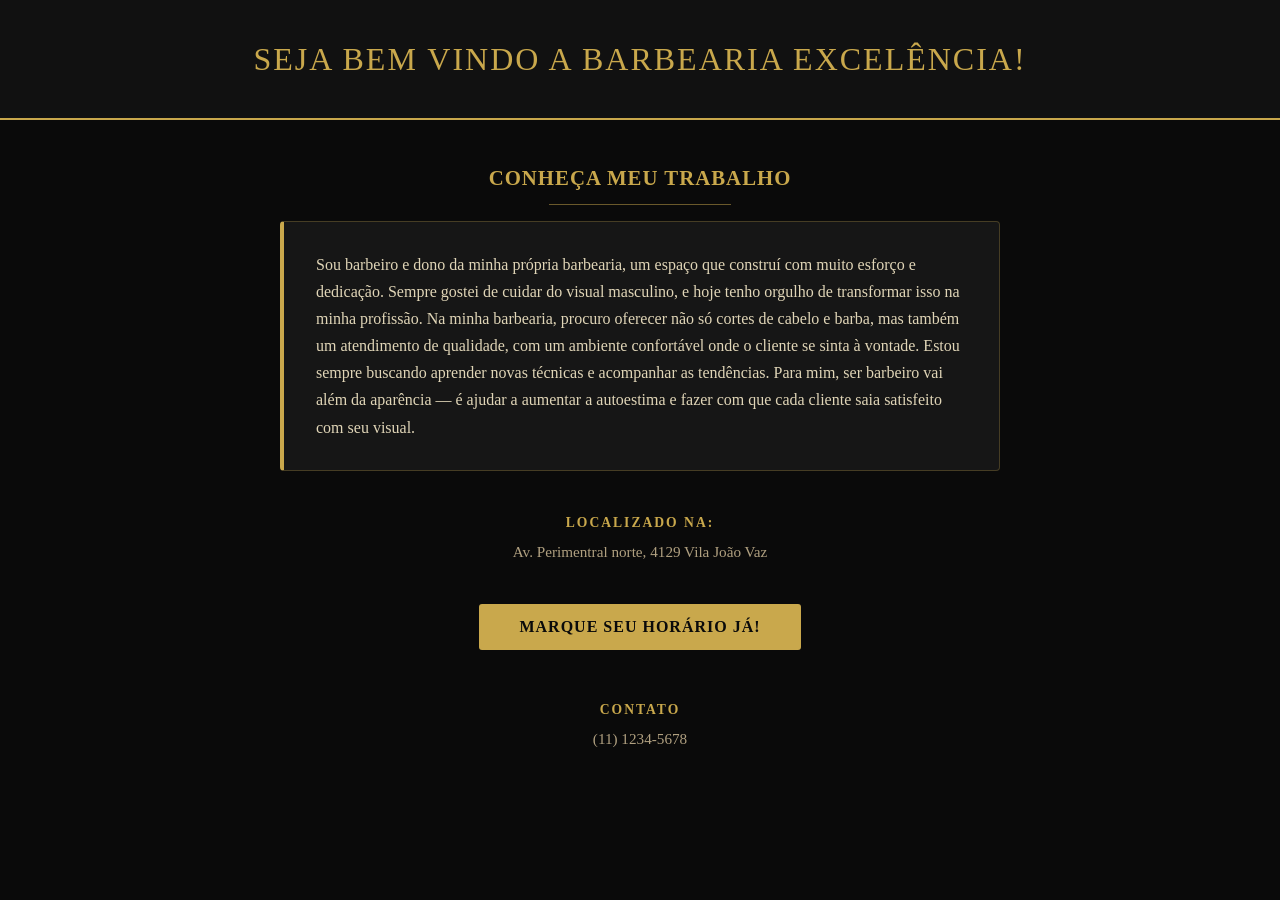
<file: SiteBarbearia/index.html>
<!DOCTYPE html>
<html lang="pt-br">
<head>
    <meta charset="UTF-8">
    <meta name="viewport" content="width=device-width, initial-scale=1.0">
    <title>Barbearia</title>
    <link rel="stylesheet" href="style.css">
</head>
<body>
<div class="container">

<header>
<h1> Seja bem vindo a Barbearia Excelência! </h1>
</header>
</div>
<h2>Conheça meu trabalho</h2>
<div class="card">
<p>Sou barbeiro e dono da minha própria barbearia, um espaço que construí com muito esforço e dedicação. Sempre gostei de cuidar do visual masculino, e hoje tenho orgulho de transformar isso na minha profissão.

Na minha barbearia, procuro oferecer não só cortes de cabelo e barba, mas também um atendimento de qualidade, com um ambiente confortável onde o cliente se sinta à vontade. Estou sempre buscando aprender novas técnicas e acompanhar as tendências.

Para mim, ser barbeiro vai além da aparência — é ajudar a aumentar a autoestima e fazer com que cada cliente saia satisfeito com seu visual.</p>
</div>


<h4>localizado na:</h4>
<p>Av. Perimentral norte, 4129
    Vila João Vaz
</p>

<button>
<a href="pagina.html">Marque seu horário já!</a>
</button>


<h4>Contato</h4>
<p>(11) 1234-5678</p>


</body>
</html>
</file>
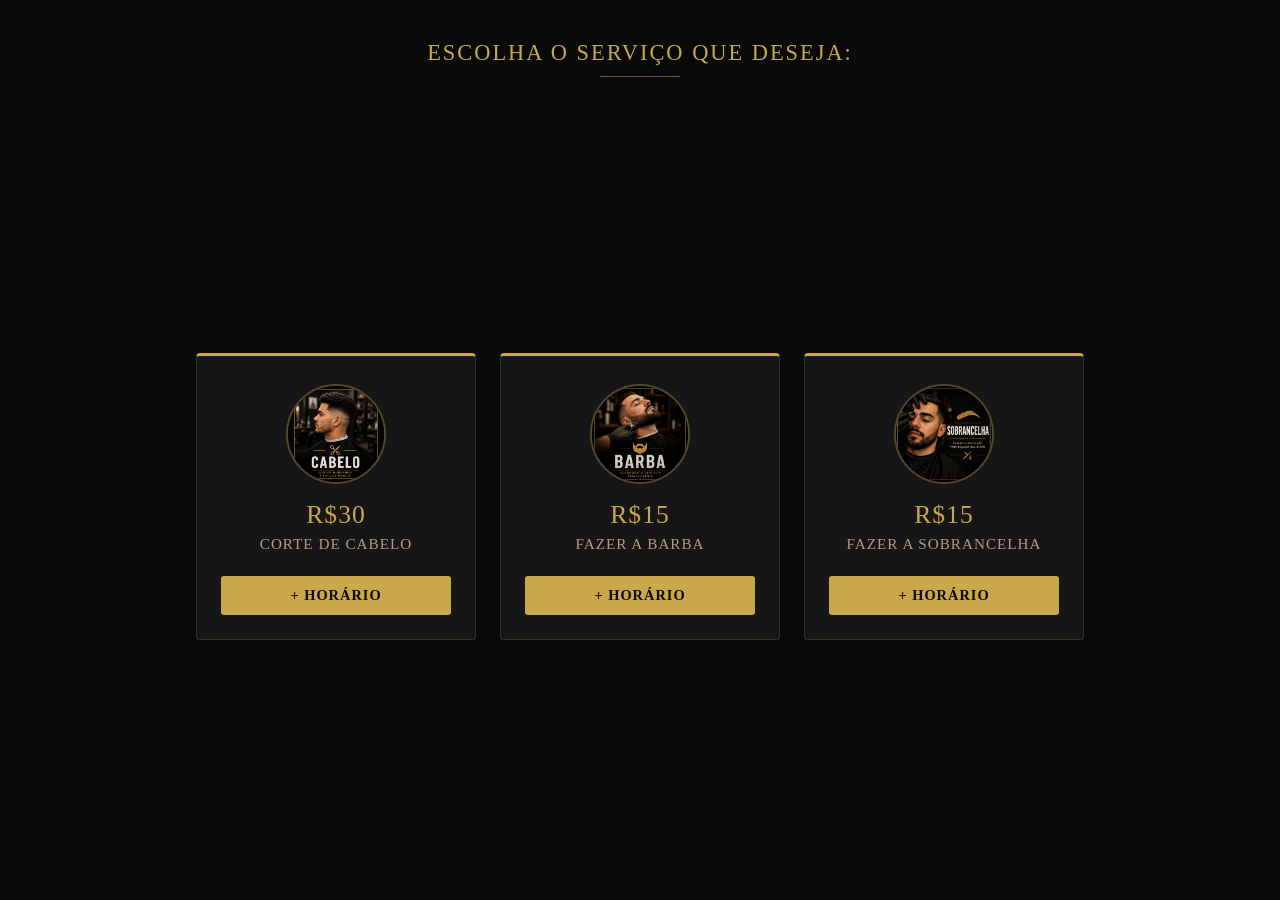
<file: SiteBarbearia/pagina.html>
<!DOCTYPE html>
<html lang="pt-br">
<head>
    <meta charset="UTF-8">
    <meta name="viewport" content="width=device-width, initial-scale=1.0">
    <title>Barbearia</title>
    <link rel="stylesheet" href="style2.css">
</head>
<body>
    
<H1>Escolha o serviço que deseja:</H1>

<div class="cabelo">
<img src="CABELO.png" alt="corte de cabelo">
<h4>R$30</h4>
<p>Corte de cabelo</p>
<button onclick="window.location.href='pagina2.html'">+ Horário</button> 
</div>

<div class="barba">
<img src="BARBA.png" alt="corte de barba">
<h4>R$15</h4>
<p>Fazer a barba</p>
<button onclick="window.location.href='pagina2.html'">+ Horário</button> 
</div>

<div class="sobrancelha">       
<img src="SOBRANCELHA.png" alt="sobrancelha">
<h4>R$15</h4>
<p>Fazer a sobrancelha</p>
<button onclick="window.location.href='pagina2.html'">+ Horário</button> 
</div>




</body>
</html>
</file>
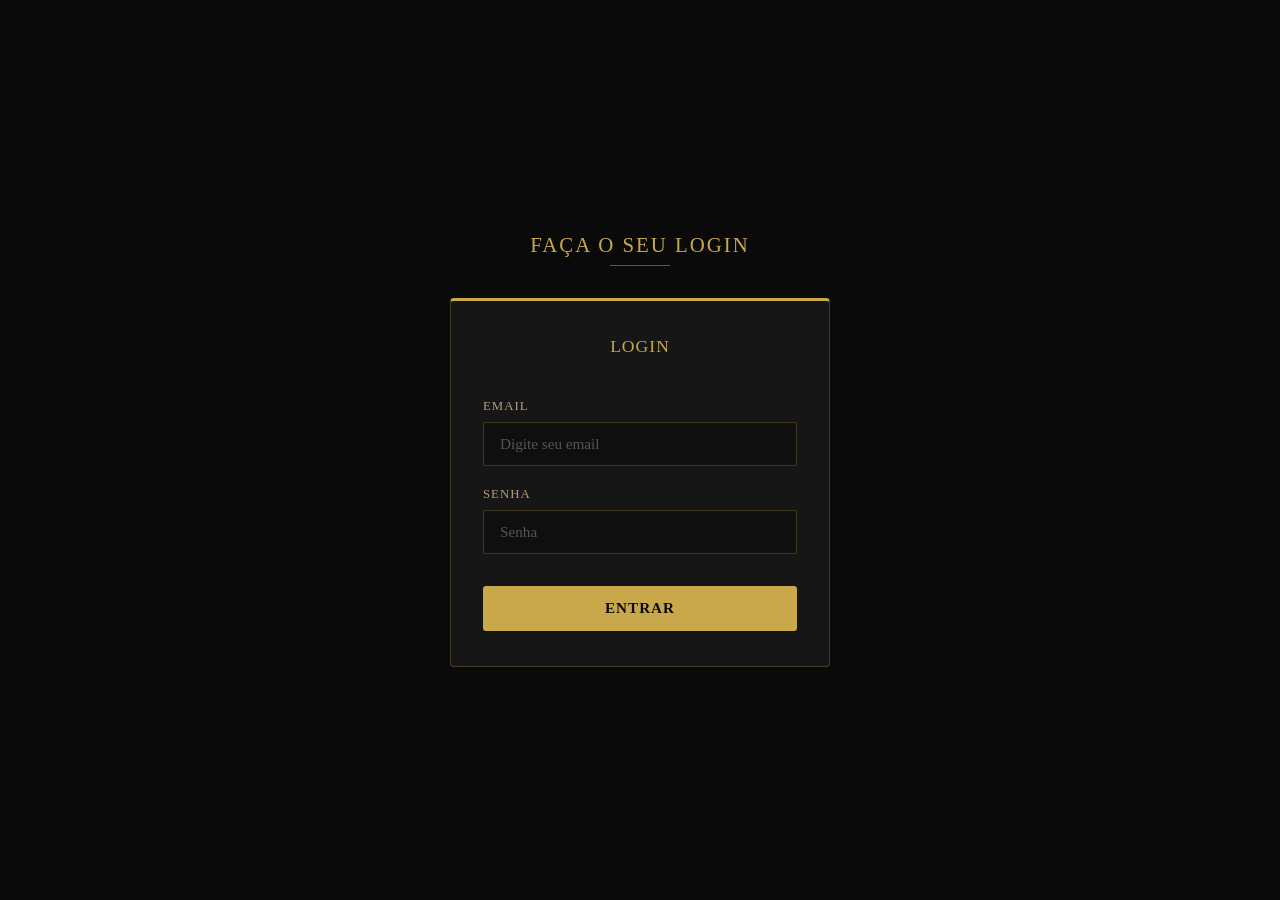
<file: SiteBarbearia/pagina2.html>
<!DOCTYPE html>
<html lang="pt-br">
<head>
    <meta charset="UTF-8">
    <meta name="viewport" content="width=device-width, initial-scale=1.0">
    <title>Barbearia</title>
    <link rel="stylesheet" href="style3.css">
</head>
<body>
 
    
<H1>Faça o seu login</H1>  


<div class="login-box">
  <h2>Login</h2>

  <form>
    <label for ="email">Email</label>
    <input type="email" placeholder="Digite seu email" required>
    
    <label for="senha">Senha</label>
    <input type="password" placeholder="Senha" required>
    
    <button type="submit">Entrar</button>
  </form>
</div>





</body> 
</html>
</file>
<file: SiteBarbearia/style.css>
* {
    margin: 0;
    padding: 0;
    box-sizing: border-box;
}

body {
    background-color: #0a0a0a;
    color: #f0e6c8;
    font-family: 'Georgia', serif;
    line-height: 1.7;
}

/* HEADER */
.container {
    background-color: #111111;
    border-bottom: 2px solid #c9a84c;
    padding: 2rem 1rem;
    text-align: center;
}

header h1 {
    font-size: 2rem;
    color: #c9a84c;
    letter-spacing: 2px;
    text-transform: uppercase;
    font-weight: normal;
}

/* SUBTÍTULO */
h2 {
    text-align: center;
    font-size: 1.3rem;
    color: #c9a84c;
    letter-spacing: 1px;
    text-transform: uppercase;
    margin: 2.5rem auto 1rem;
    position: relative;
    width: fit-content;
}

h2::after {
    content: '';
    display: block;
    width: 60%;
    height: 1px;
    background-color: #c9a84c;
    margin: 0.5rem auto 0;
    opacity: 0.5;
}

/* CARD DE APRESENTAÇÃO */
.card {
    max-width: 720px;
    margin: 0 auto 2.5rem;
    background-color: #161616;
    border: 1px solid #c9a84c44;
    border-left: 4px solid #c9a84c;
    border-radius: 4px;
    padding: 1.8rem 2rem;
    font-size: 1rem;
    color: #e0d5b7;
}

/* LOCALIZAÇÃO */
h4 {
    text-align: center;
    color: #c9a84c;
    font-size: 0.85rem;
    text-transform: uppercase;
    letter-spacing: 2px;
    margin-bottom: 0.4rem;
}

body > p {
    text-align: center;
    color: #b0a080;
    font-size: 0.95rem;
    margin-bottom: 2.5rem;
    line-height: 1.6;
}

/* BOTÃO */
button {
    display: block;
    margin: 0 auto 3rem;
    background-color: #c9a84c;
    border: none;
    border-radius: 3px;
    padding: 0;
    cursor: pointer;
    transition: background-color 0.25s, transform 0.15s;
}

button:hover {
    background-color: #e0bf6a;
    transform: translateY(-1px);
}

button:active {
    transform: translateY(0);
}

button a {
    display: block;
    padding: 0.85rem 2.5rem;
    color: #0a0a0a;
    text-decoration: none;
    font-family: 'Georgia', serif;
    font-size: 1rem;
    font-weight: bold;
    letter-spacing: 1px;
    text-transform: uppercase;
}
</file>
<file: SiteBarbearia/style2.css>
* {
    margin: 0;
    padding: 0;
    box-sizing: border-box;
}

body {
    background-color: #0a0a0a;
    color: #f0e6c8;
    font-family: 'Georgia', serif;
    min-height: 100vh;
    padding: 2.5rem 1rem 3rem;
}

h1 {
    text-align: center;
    font-size: 1.4rem;
    color: #c9a84c;
    text-transform: uppercase;
    letter-spacing: 2px;
    font-weight: normal;
    margin-bottom: 2.5rem;
    position: relative;
}

h1::after {
    content: '';
    display: block;
    width: 80px;
    height: 1px;
    background-color: #c9a84c;
    margin: 0.6rem auto 0;
    opacity: 0.5;
}

/* GRID DE CARDS */
body {
    display: flex;
    flex-direction: column;
    align-items: center;
}

h1 {
    width: 100%;
}

.cabelo,
.barba,
.sobrancelha {
    background-color: #161616;
    border: 1px solid #c9a84c33;
    border-top: 3px solid #c9a84c;
    border-radius: 4px;
    width: 100%;
    max-width: 280px;
    padding: 1.8rem 1.5rem 1.5rem;
    text-align: center;
    margin-bottom: 1.5rem;
    transition: transform 0.2s, border-color 0.2s;
}

.cabelo:hover,
.barba:hover,
.sobrancelha:hover {
    transform: translateY(-4px);
    border-color: #c9a84c88;
}

/* IMAGEM */
.cabelo img,
.barba img,
.sobrancelha img {
    width: 100px;
    height: 100px;
    object-fit: cover;
    border-radius: 50%;
    border: 2px solid #c9a84c55;
    margin-bottom: 1rem;
    display: block;
    margin-left: auto;
    margin-right: auto;
}

/* PREÇO */
h4 {
    font-size: 1.6rem;
    color: #c9a84c;
    font-weight: normal;
    margin-bottom: 0.3rem;
    letter-spacing: 1px;
}

/* NOME DO SERVIÇO */
p {
    font-size: 0.95rem;
    color: #b0a080;
    text-transform: uppercase;
    letter-spacing: 1px;
    margin-bottom: 1.4rem;
}

/* BOTÃO */
button {
    background-color: #c9a84c;
    color: #0a0a0a;
    border: none;
    border-radius: 3px;
    padding: 0.7rem 1.8rem;
    font-family: 'Georgia', serif;
    font-size: 0.9rem;
    font-weight: bold;
    letter-spacing: 1px;
    text-transform: uppercase;
    cursor: pointer;
    transition: background-color 0.25s, transform 0.15s;
    width: 100%;
}

button:hover {
    background-color: #e0bf6a;
    transform: translateY(-1px);
}

button:active {
    transform: translateY(0);
}

@media (min-width: 700px) {
    body {
        flex-direction: row;
        flex-wrap: wrap;
        justify-content: center;
        align-items: flex-start;
        gap: 1.5rem;
    }

    h1 {
        flex-basis: 100%;
    }

    .cabelo,
    .barba,
    .sobrancelha {
        margin-bottom: 0;
    }
}
</file>
<file: SiteBarbearia/style3.css>
* {
    margin: 0;
    padding: 0;
    box-sizing: border-box;
}

body {
    background-color: #0a0a0a;
    color: #f0e6c8;
    font-family: 'Georgia', serif;
    min-height: 100vh;
    display: flex;
    flex-direction: column;
    align-items: center;
    justify-content: center;
    padding: 2rem 1rem;
}

h1 {
    font-size: 1.3rem;
    color: #c9a84c;
    text-transform: uppercase;
    letter-spacing: 2px;
    font-weight: normal;
    margin-bottom: 2rem;
    text-align: center;
}

h1::after {
    content: '';
    display: block;
    width: 60px;
    height: 1px;
    background-color: #c9a84c;
    margin: 0.5rem auto 0;
    opacity: 0.5;
}

/* CARD DE LOGIN */
.login-box {
    background-color: #161616;
    border: 1px solid #c9a84c44;
    border-top: 3px solid #c9a84c;
    border-radius: 4px;
    padding: 2.2rem 2rem;
    width: 100%;
    max-width: 380px;
}

.login-box h2 {
    font-size: 1.1rem;
    color: #c9a84c;
    font-weight: normal;
    letter-spacing: 1px;
    text-transform: uppercase;
    text-align: center;
    margin-bottom: 1.8rem;
}

/* FORMULÁRIO */
form {
    display: flex;
    flex-direction: column;
    gap: 0.5rem;
}

label {
    font-size: 0.8rem;
    color: #b0a080;
    text-transform: uppercase;
    letter-spacing: 1px;
    margin-top: 0.8rem;
}

input[type="email"],
input[type="password"] {
    background-color: #0f0f0f;
    border: 1px solid #c9a84c44;
    border-radius: 3px;
    color: #f0e6c8;
    font-family: 'Georgia', serif;
    font-size: 0.95rem;
    padding: 0.75rem 1rem;
    width: 100%;
    outline: none;
    transition: border-color 0.2s;
}

input[type="email"]:focus,
input[type="password"]:focus {
    border-color: #c9a84c;
}

input::placeholder {
    color: #555;
}

/* BOTÃO */
button[type="submit"] {
    margin-top: 1.5rem;
    background-color: #c9a84c;
    color: #0a0a0a;
    border: none;
    border-radius: 3px;
    padding: 0.85rem;
    font-family: 'Georgia', serif;
    font-size: 0.95rem;
    font-weight: bold;
    letter-spacing: 1px;
    text-transform: uppercase;
    cursor: pointer;
    width: 100%;
    transition: background-color 0.25s, transform 0.15s;
}

button[type="submit"]:hover {
    background-color: #e0bf6a;
    transform: translateY(-1px);
}

button[type="submit"]:active {
    transform: translateY(0);
}
</file>
